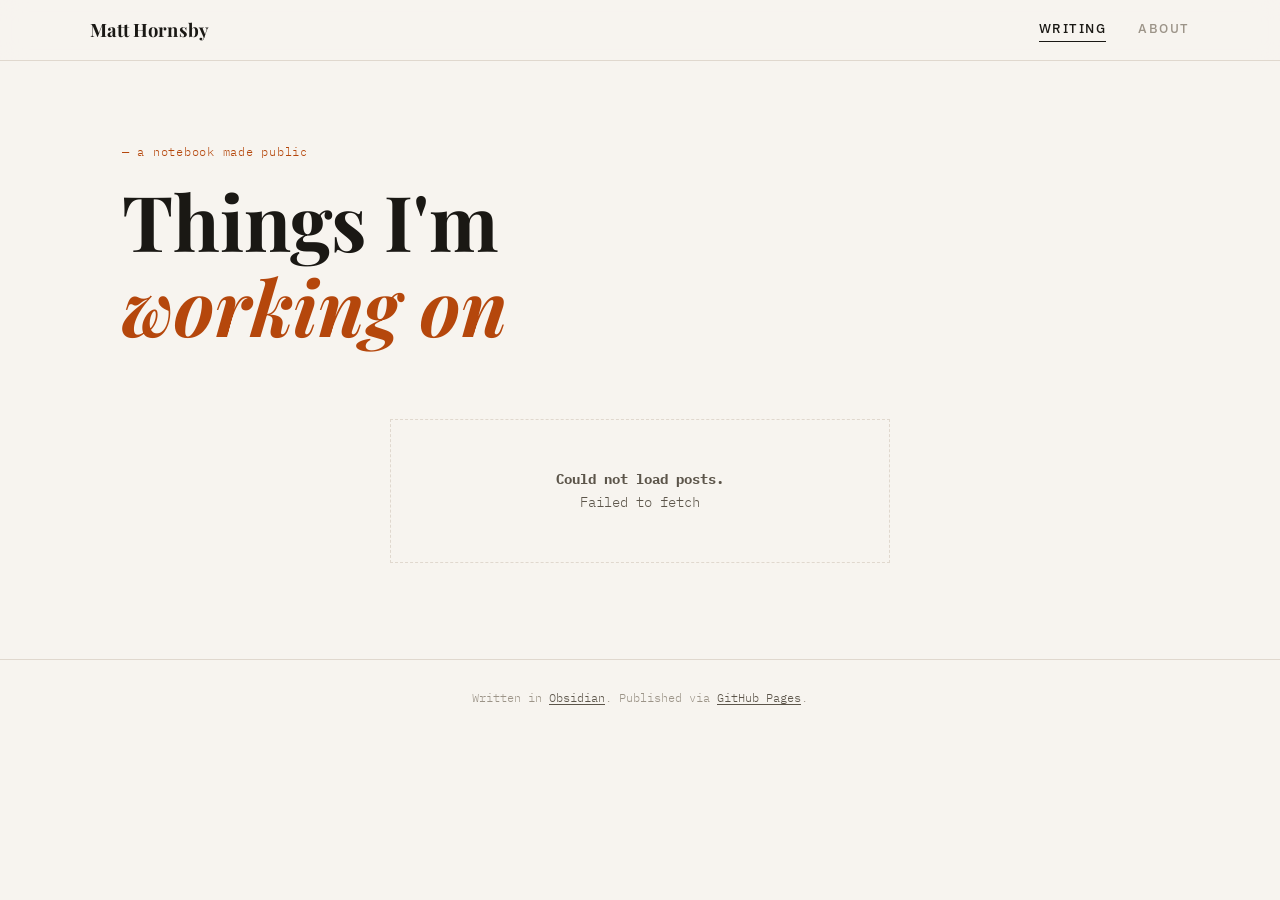
<file: index.html>
<!DOCTYPE html>
<html lang="en">
<head>
  <meta charset="UTF-8">
  <meta name="viewport" content="width=device-width, initial-scale=1.0">
  <title>Matt Hornsby — Writing</title>
  <link rel="stylesheet" href="style.css">
  <link rel="preconnect" href="https://fonts.googleapis.com">
  <link href="https://fonts.googleapis.com/css2?family=Playfair+Display:ital,wght@0,400;0,700;1,400&family=IBM+Plex+Mono:wght@400;500&family=IBM+Plex+Sans:wght@300;400;500&display=swap" rel="stylesheet">
</head>
<body class="home">

  <header class="site-header">
    <div class="header-inner">
      <a href="index.html" class="site-title">Matt Hornsby</a>
      <nav class="site-nav">
        <a href="index.html" class="nav-link active">Writing</a>
        <a href="about.html" class="nav-link">About</a>
      </nav>
    </div>
  </header>

  <main>
    <section class="hero">
      <p class="hero-label">— a notebook made public</p>
      <h1 class="hero-title">Things I'm<br><em>working on</em></h1>
    </section>

    <section class="posts-section">
      <div id="loading" class="loading-state">
        <span class="loading-dot"></span>
        <span class="loading-dot"></span>
        <span class="loading-dot"></span>
      </div>
      <div id="error" class="error-state" style="display:none"></div>
      <div id="posts-grid" class="posts-grid" style="display:none"></div>
    </section>
  </main>

  <footer class="site-footer">
    <p>Written in <a href="https://obsidian.md" target="_blank">Obsidian</a>. Published via <a href="https://pages.github.com" target="_blank">GitHub Pages</a>.</p>
  </footer>

  <script>
    // =========================================================
    // CONFIGURATION
    // VAULT_USER / VAULT_REPO  → the separate repo your Obsidian
    //                            vault pushes to (all .md files)
    // SITE_USER  / SITE_REPO   → this GitHub Pages repo
    //                            (only needed if you want to link
    //                            back to the source; not used for
    //                            fetching posts)
    // =========================================================
    const VAULT_USER = 'MattHSBY';
    const VAULT_REPO = 'blog-vault';   // e.g. 'blog-vault'
    // =========================================================

    const VAULT_API = `https://api.github.com/repos/${VAULT_USER}/${VAULT_REPO}`;

    // Files/folders at the vault root to skip (Obsidian internals,
    // README, etc). Add anything you don't want to appear as posts.
    const IGNORE = new Set(['.obsidian', '.git', 'README.md', 'readme.md']);

    // Recursively fetch all .md files from the vault repo root
    async function fetchAllPosts(path = '') {
      const url = path
        ? `${VAULT_API}/contents/${path}`
        : `${VAULT_API}/contents`;
      const res = await fetch(url);
      if (!res.ok) throw new Error(
        `GitHub API ${res.status} — check VAULT_USER and VAULT_REPO in index.html`
      );
      const items = await res.json();

      const posts = [];
      for (const item of items) {
        if (IGNORE.has(item.name)) continue;
        if (item.type === 'dir') {
          posts.push(...await fetchAllPosts(item.path));
        } else if (item.type === 'file' && item.name.endsWith('.md')) {
          posts.push(item);
        }
      }
      return posts;
    }

    async function fetchMarkdown(downloadUrl) {
      const res = await fetch(downloadUrl);
      return res.text();
    }

    function parsePost(raw) {
      const lines = raw.split('\n').map(l => l.trim()).filter(Boolean);
      let title = null, dateStr = null;
      const bodyLines = [];

      for (const line of lines) {
        if (!title && line.startsWith('# ')) {
          title = line.replace(/^#\s+/, '');
        } else if (!dateStr && title && /^\*[^*]+\*$/.test(line)) {
          dateStr = line.replace(/^\*|\*$/g, '');
        } else if (title) {
          bodyLines.push(line);
        }
      }

      const previewRaw = bodyLines.slice(0, 6).join(' ');
      const preview = previewRaw
        .replace(/^#{1,6}\s+/gm, '')
        .replace(/\*\*(.+?)\*\*/g, '$1')
        .replace(/\*(.+?)\*/g, '$1')
        .replace(/`(.+?)`/g, '$1')
        .replace(/\[(.+?)\]\(.+?\)/g, '$1')
        .replace(/^[-*>]\s+/gm, '')
        .trim()
        .slice(0, 220);

      return {
        title: title || 'Untitled',
        dateStr,
        preview: preview + (preview.length === 220 ? '…' : '')
      };
    }

    // post.html reads vault credentials from query params
    function postUrl(filePath) {
      return `post.html?path=${encodeURIComponent(filePath)}&user=${VAULT_USER}&repo=${VAULT_REPO}`;
    }

    function renderCard(filePath, meta) {
      // All folder segments become individual category tags
      const parts = filePath.replace(/\.md$/, '').split('/');
      const folders = parts.slice(0, -1); // everything except the filename
      const categoryHTML = folders.length
        ? folders.map((f, i) =>
            `${i > 0 ? '<span class="card-category-sep">›</span>' : ''}<span class="card-category">${f}</span>`
          ).join('')
        : '';

      const card = document.createElement('article');
      card.className = 'post-card';
      card.innerHTML = `
        <a href="${postUrl(filePath)}" class="card-link">
          <div class="card-meta">
            ${categoryHTML}
            ${meta.dateStr ? `<span class="card-date">${meta.dateStr}</span>` : ''}
          </div>
          <h2 class="card-title">${meta.title}</h2>
          <p class="card-preview">${meta.preview}</p>
          <span class="card-read">Read →</span>
        </a>
      `;
      return card;
    }

    async function init() {
      const loading = document.getElementById('loading');
      const errorEl = document.getElementById('error');
      const grid    = document.getElementById('posts-grid');

      try {
        const files = await fetchAllPosts();
        if (files.length === 0) {
          loading.style.display = 'none';
          errorEl.style.display = 'block';
          errorEl.textContent = 'No posts found yet. Push some .md files to your vault repo.';
          return;
        }

        const metas = await Promise.all(
          files.map(f => fetchMarkdown(f.download_url).then(raw => ({
            path: f.path,
            ...parsePost(raw)
          })))
        );

        metas.sort((a, b) => {
          if (a.dateStr && b.dateStr) return b.dateStr.localeCompare(a.dateStr);
          if (a.dateStr) return -1;
          if (b.dateStr) return 1;
          return a.title.localeCompare(b.title);
        });

        loading.style.display = 'none';
        grid.style.display = 'grid';
        metas.forEach(m => grid.appendChild(renderCard(m.path, m)));

      } catch (err) {
        loading.style.display = 'none';
        errorEl.style.display = 'block';
        errorEl.innerHTML = `<strong>Could not load posts.</strong><br>${err.message}`;
      }
    }

    init();
  </script>
</body>
</html>
</file>
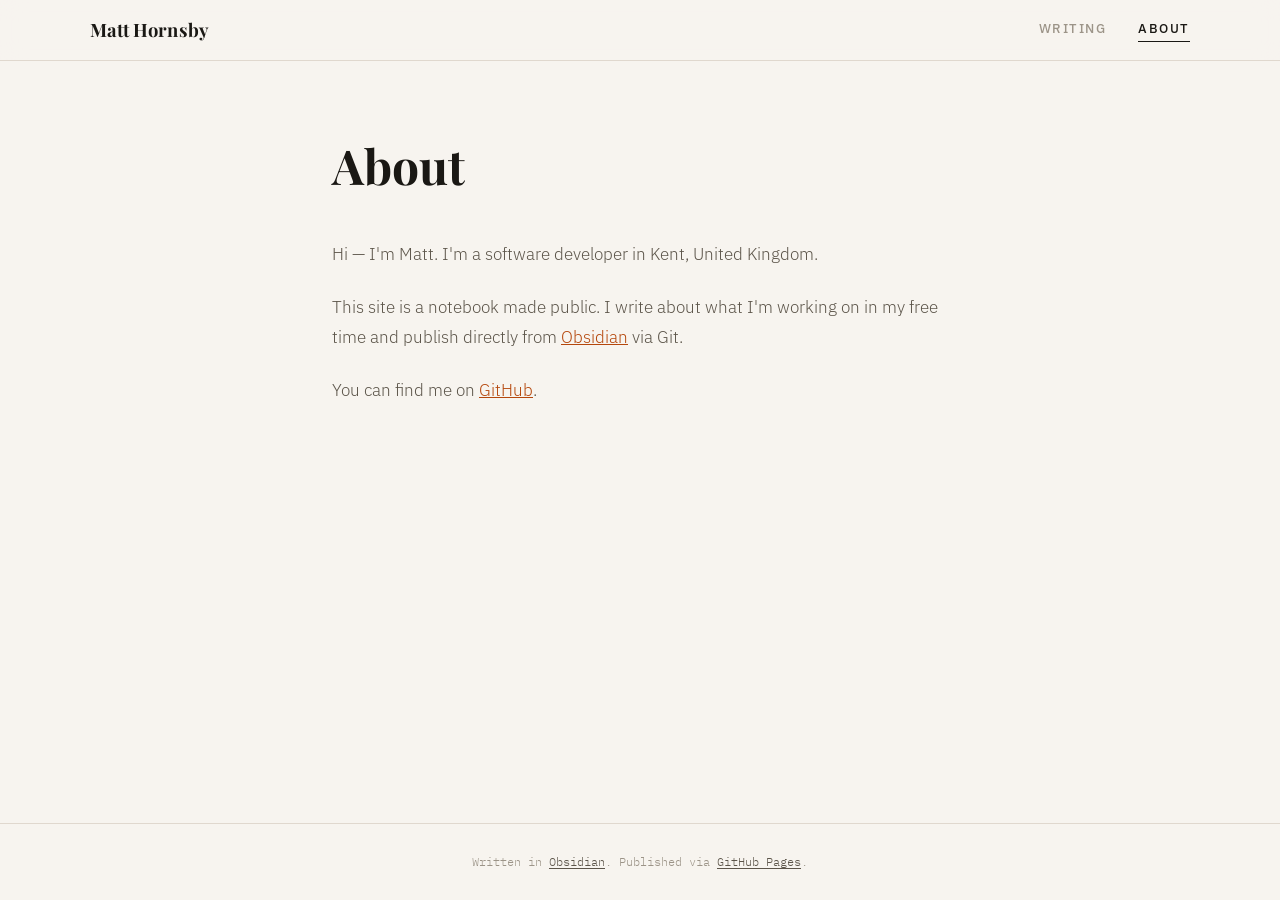
<file: about.html>
<!DOCTYPE html>
<html lang="en">
<head>
  <meta charset="UTF-8">
  <meta name="viewport" content="width=device-width, initial-scale=1.0">
  <title>About — Matt Hornsby</title>
  <link rel="stylesheet" href="style.css">
  <link rel="preconnect" href="https://fonts.googleapis.com">
  <link href="https://fonts.googleapis.com/css2?family=Playfair+Display:ital,wght@0,400;0,700;1,400&family=IBM+Plex+Mono:wght@400;500&family=IBM+Plex+Sans:wght@300;400;500&display=swap" rel="stylesheet">
  <style>
    .about-layout {
      max-width: 680px;
      margin: 0 auto;
      padding: 4rem 2rem 6rem;
      flex: 1;
    }
    .about-layout h1 {
      font-family: var(--font-display);
      font-size: 3rem;
      font-weight: 700;
      margin-bottom: 2rem;
    }
    .about-layout p {
      font-size: 1.0625rem;
      line-height: 1.8;
      color: var(--ink-light);
      margin-bottom: 1.4rem;
    }
    .about-layout a { color: var(--accent); text-decoration: underline; }
  </style>
</head>
<body>
  <header class="site-header">
    <div class="header-inner">
      <a href="index.html" class="site-title">Matt Hornsby</a>
      <nav class="site-nav">
        <a href="index.html" class="nav-link">Writing</a>
        <a href="about.html" class="nav-link active">About</a>
      </nav>
    </div>
  </header>

  <main class="about-layout">
    <h1>About</h1>
    <p>Hi — I'm Matt. I'm a software developer in Kent, United Kingdom.</p>
    <p>This site is a notebook made public. I write about what I'm working on in my free time and publish directly from <a href="https://obsidian.md" target="_blank">Obsidian</a> via Git.</p>
    <p>You can find me on <a href="https://github.com/MattHSBY">GitHub</a>.</p>
  </main>

  <footer class="site-footer">
    <p>Written in <a href="https://obsidian.md" target="_blank">Obsidian</a>. Published via <a href="https://pages.github.com" target="_blank">GitHub Pages</a>.</p>
  </footer>
</body>
</html>
</file>
<file: style.css>
/* ============================================================
   DESIGN SYSTEM
   ============================================================ */
:root {
  --ink:        #1a1814;
  --ink-light:  #5c554a;
  --ink-faint:  #9c9488;
  --paper:      #f7f4ef;
  --paper-warm: #f0ebe2;
  --paper-card: #faf8f4;
  --accent:     #b5470c;
  --accent-dim: #d4622a;
  --rule:       #e0d8ce;

  --font-display: 'Playfair Display', Georgia, serif;
  --font-body:    'IBM Plex Sans', system-ui, sans-serif;
  --font-mono:    'IBM Plex Mono', 'Courier New', monospace;

  --max-width: 1100px;
  --post-width: 680px;
}

/* ============================================================
   RESET & BASE
   ============================================================ */
*, *::before, *::after { box-sizing: border-box; margin: 0; padding: 0; }

html { font-size: 16px; scroll-behavior: smooth; }

body {
  background: var(--paper);
  color: var(--ink);
  font-family: var(--font-body);
  font-weight: 300;
  line-height: 1.7;
  min-height: 100vh;
  display: flex;
  flex-direction: column;
}

a { color: inherit; text-decoration: none; }

/* ============================================================
   HEADER
   ============================================================ */
.site-header {
  border-bottom: 1px solid var(--rule);
  padding: 0 2rem;
  position: sticky;
  top: 0;
  background: color-mix(in srgb, var(--paper) 92%, transparent);
  backdrop-filter: blur(12px);
  z-index: 100;
}

.header-inner {
  max-width: var(--max-width);
  margin: 0 auto;
  display: flex;
  align-items: center;
  justify-content: space-between;
  height: 60px;
}

.site-title {
  font-family: var(--font-display);
  font-size: 1.15rem;
  font-weight: 700;
  letter-spacing: 0.01em;
  color: var(--ink);
  transition: color 0.2s;
}
.site-title:hover { color: var(--accent); }

.site-nav { display: flex; gap: 2rem; }

.nav-link {
  font-size: 0.8rem;
  font-weight: 500;
  letter-spacing: 0.12em;
  text-transform: uppercase;
  color: var(--ink-faint);
  transition: color 0.2s;
  padding-bottom: 2px;
  border-bottom: 1px solid transparent;
}
.nav-link:hover,
.nav-link.active {
  color: var(--ink);
  border-bottom-color: var(--ink);
}

/* ============================================================
   HERO
   ============================================================ */
.hero {
  max-width: var(--max-width);
  margin: 0 auto;
  padding: 5rem 2rem 3.5rem;
}

.hero-label {
  font-family: var(--font-mono);
  font-size: 0.78rem;
  color: var(--accent);
  letter-spacing: 0.06em;
  margin-bottom: 1rem;
}

.hero-title {
  font-family: var(--font-display);
  font-size: clamp(2.8rem, 6vw, 4.8rem);
  font-weight: 700;
  line-height: 1.1;
  color: var(--ink);
}

.hero-title em {
  font-style: italic;
  color: var(--accent);
}

/* ============================================================
   POSTS GRID
   ============================================================ */
.posts-section {
  max-width: var(--max-width);
  margin: 0 auto;
  padding: 1rem 2rem 6rem;
  flex: 1;
}

.posts-grid {
  display: grid;
  grid-template-columns: repeat(auto-fill, minmax(300px, 1fr));
  gap: 1.5px;
  border: 1.5px solid var(--rule);
}

.post-card {
  background: var(--paper-card);
  border: none;
}

.card-link {
  display: block;
  padding: 2rem 2rem 1.75rem;
  height: 100%;
  border: 1.5px solid transparent;
  transition: background 0.2s, border-color 0.2s;
  position: relative;
  overflow: hidden;
}
.card-link::before {
  content: '';
  position: absolute;
  top: 0; left: 0;
  width: 3px;
  height: 100%;
  background: var(--accent);
  transform: scaleY(0);
  transform-origin: bottom;
  transition: transform 0.25s ease;
}
.card-link:hover { background: var(--paper-warm); }
.card-link:hover::before { transform: scaleY(1); }

.card-meta {
  display: flex;
  gap: 0.75rem;
  align-items: center;
  margin-bottom: 0.85rem;
  flex-wrap: wrap;
}

.card-category-sep,
.post-category-sep {
  font-size: 0.7rem;
  color: var(--ink-faint);
  margin: 0 2px;
  user-select: none;
}

.post-category-breadcrumb {
  display: flex;
  align-items: center;
  flex-wrap: wrap;
  gap: 0;
}

.card-category {
  font-family: var(--font-mono);
  font-size: 0.68rem;
  letter-spacing: 0.1em;
  text-transform: uppercase;
  color: var(--accent);
  background: color-mix(in srgb, var(--accent) 10%, transparent);
  padding: 0.2em 0.6em;
  border-radius: 2px;
}

.card-date {
  font-family: var(--font-mono);
  font-size: 0.72rem;
  color: var(--ink-faint);
}

.card-title {
  font-family: var(--font-display);
  font-size: 1.25rem;
  font-weight: 700;
  line-height: 1.3;
  color: var(--ink);
  margin-bottom: 0.75rem;
}

.card-preview {
  font-size: 0.875rem;
  color: var(--ink-light);
  line-height: 1.65;
  margin-bottom: 1.5rem;
}

.card-read {
  font-family: var(--font-mono);
  font-size: 0.72rem;
  letter-spacing: 0.08em;
  color: var(--accent);
  display: block;
}

/* ============================================================
   LOADING & ERROR STATES
   ============================================================ */
.loading-state {
  display: flex;
  gap: 0.5rem;
  justify-content: center;
  padding: 4rem 0;
}

.loading-dot {
  width: 6px; height: 6px;
  border-radius: 50%;
  background: var(--ink-faint);
  animation: pulse 1.2s ease-in-out infinite;
}
.loading-dot:nth-child(2) { animation-delay: 0.2s; }
.loading-dot:nth-child(3) { animation-delay: 0.4s; }

@keyframes pulse {
  0%, 80%, 100% { transform: scale(0.7); opacity: 0.4; }
  40% { transform: scale(1); opacity: 1; }
}

.error-state {
  padding: 3rem 2rem;
  max-width: 500px;
  margin: 0 auto;
  text-align: center;
  font-family: var(--font-mono);
  font-size: 0.85rem;
  color: var(--ink-light);
  border: 1px dashed var(--rule);
}

/* ============================================================
   POST PAGE LAYOUT
   ============================================================ */
.post-layout {
  display: grid;
  grid-template-columns: 260px 1fr;
  max-width: var(--max-width);
  margin: 0 auto;
  flex: 1;
  width: 100%;
  padding: 0 1rem;
  gap: 3rem;
  align-items: start;
}

/* ---- SIDEBAR ---- */
.sidebar {
  position: sticky;
  top: 80px;
  padding: 2.5rem 0 2rem;
  border-right: 1px solid var(--rule);
  max-height: calc(100vh - 80px);
  overflow-y: auto;
}
.sidebar::-webkit-scrollbar { width: 4px; }
.sidebar::-webkit-scrollbar-track { background: transparent; }
.sidebar::-webkit-scrollbar-thumb { background: var(--rule); border-radius: 4px; }

.sidebar-inner { padding-right: 2rem; }

.back-link {
  font-family: var(--font-mono);
  font-size: 0.72rem;
  letter-spacing: 0.06em;
  color: var(--ink-faint);
  display: inline-block;
  margin-bottom: 2rem;
  transition: color 0.2s;
}
.back-link:hover { color: var(--accent); }

.sidebar-heading {
  font-family: var(--font-mono);
  font-size: 0.65rem;
  letter-spacing: 0.14em;
  text-transform: uppercase;
  color: var(--ink-faint);
  margin-bottom: 1rem;
}

.sidebar-nav { display: flex; flex-direction: column; gap: 0; }

.sidebar-link {
  font-size: 0.82rem;
  color: var(--ink-light);
  padding: 0.5rem 0.75rem;
  border-radius: 3px;
  transition: background 0.15s, color 0.15s;
  line-height: 1.4;
  border-left: 2px solid transparent;
}
.sidebar-link:hover { background: var(--paper-warm); color: var(--ink); }
.sidebar-link.active {
  color: var(--accent);
  border-left-color: var(--accent);
  background: color-mix(in srgb, var(--accent) 6%, transparent);
}

.sidebar-loading {
  font-family: var(--font-mono);
  font-size: 0.75rem;
  color: var(--ink-faint);
  padding: 0.5rem 0.75rem;
}

/* ---- POST MAIN ---- */
.post-main {
  padding: 3rem 0 6rem;
  max-width: var(--post-width);
}

.post-header { margin-bottom: 3rem; }

.post-header-meta {
  display: flex;
  gap: 0.75rem;
  align-items: center;
  flex-wrap: wrap;
  margin-bottom: 1rem;
}

.post-category {
  font-family: var(--font-mono);
  font-size: 0.68rem;
  letter-spacing: 0.1em;
  text-transform: uppercase;
  color: var(--accent);
  background: color-mix(in srgb, var(--accent) 10%, transparent);
  padding: 0.2em 0.6em;
  border-radius: 2px;
}

.post-date {
  font-family: var(--font-mono);
  font-size: 0.78rem;
  color: var(--ink-faint);
}

.post-title {
  font-family: var(--font-display);
  font-size: clamp(2rem, 4vw, 3rem);
  font-weight: 700;
  line-height: 1.2;
  color: var(--ink);
}

/* ---- POST BODY TYPOGRAPHY ---- */
.post-body {
  font-size: 1.0625rem;
  line-height: 1.8;
  color: var(--ink);
}

.post-body h2 {
  font-family: var(--font-display);
  font-size: 1.65rem;
  font-weight: 700;
  margin: 2.75rem 0 1rem;
  color: var(--ink);
}

.post-body h3 {
  font-family: var(--font-display);
  font-size: 1.25rem;
  font-weight: 700;
  font-style: italic;
  margin: 2.25rem 0 0.75rem;
  color: var(--ink);
}

.post-body h4 {
  font-family: var(--font-mono);
  font-size: 0.8rem;
  letter-spacing: 0.1em;
  text-transform: uppercase;
  color: var(--ink-light);
  margin: 2rem 0 0.5rem;
}

.post-body p { margin-bottom: 1.4rem; }

.post-body a {
  color: var(--accent);
  text-decoration: underline;
  text-decoration-color: color-mix(in srgb, var(--accent) 40%, transparent);
  text-underline-offset: 3px;
  transition: text-decoration-color 0.2s;
}
.post-body a:hover { text-decoration-color: var(--accent); }

.post-body strong { font-weight: 500; color: var(--ink); }
.post-body em { font-style: italic; }

.post-body code {
  font-family: var(--font-mono);
  font-size: 0.875em;
  background: var(--paper-warm);
  border: 1px solid var(--rule);
  padding: 0.1em 0.4em;
  border-radius: 3px;
  color: var(--accent);
}

.post-body pre {
  background: var(--ink);
  color: #d4c9b8;
  padding: 1.5rem;
  border-radius: 4px;
  overflow-x: auto;
  margin: 1.5rem 0;
  font-family: var(--font-mono);
  font-size: 0.85rem;
  line-height: 1.6;
}
.post-body pre code {
  background: none;
  border: none;
  padding: 0;
  color: inherit;
  font-size: inherit;
}

.post-body blockquote {
  border-left: 3px solid var(--accent);
  padding: 0.25rem 0 0.25rem 1.5rem;
  margin: 1.75rem 0;
  color: var(--ink-light);
  font-style: italic;
}

.post-body ul, .post-body ol {
  padding-left: 1.5rem;
  margin-bottom: 1.4rem;
}
.post-body li { margin-bottom: 0.4rem; }
.post-body ul li::marker { color: var(--accent); }

.post-body hr {
  border: none;
  border-top: 1px solid var(--rule);
  margin: 2.5rem 0;
}

.post-body img {
  max-width: 100%;
  border-radius: 4px;
  margin: 1.5rem 0;
}

.post-body table {
  width: 100%;
  border-collapse: collapse;
  margin: 1.5rem 0;
  font-size: 0.9rem;
}
.post-body th {
  font-family: var(--font-mono);
  font-size: 0.72rem;
  letter-spacing: 0.08em;
  text-transform: uppercase;
  color: var(--ink-faint);
  border-bottom: 2px solid var(--rule);
  padding: 0.5rem 0.75rem;
  text-align: left;
}
.post-body td {
  padding: 0.6rem 0.75rem;
  border-bottom: 1px solid var(--rule);
}

/* ---- POST NAV ---- */
.post-footer {
  margin-top: 4rem;
  padding-top: 2rem;
  border-top: 1px solid var(--rule);
}

.post-nav {
  display: grid;
  grid-template-columns: 1fr 1fr;
  gap: 1rem;
  margin-bottom: 2rem;
}

.post-nav-link {
  display: flex;
  flex-direction: column;
  gap: 0.35rem;
  padding: 1rem 1.25rem;
  background: var(--paper-card);
  border: 1px solid var(--rule);
  transition: border-color 0.2s, background 0.2s;
  border-radius: 3px;
}
.post-nav-link:hover { background: var(--paper-warm); border-color: var(--accent); }
.post-nav-link.next { text-align: right; }

.post-nav-link span:first-child {
  font-family: var(--font-mono);
  font-size: 0.68rem;
  letter-spacing: 0.1em;
  text-transform: uppercase;
  color: var(--ink-faint);
}
.post-nav-title {
  font-family: var(--font-display);
  font-size: 0.9rem;
  color: var(--ink);
  font-weight: 700;
}

.back-to-all {
  font-family: var(--font-mono);
  font-size: 0.75rem;
  color: var(--ink-faint);
  letter-spacing: 0.06em;
  transition: color 0.2s;
}
.back-to-all:hover { color: var(--accent); }

/* ============================================================
   FOOTER
   ============================================================ */
.site-footer {
  border-top: 1px solid var(--rule);
  padding: 1.75rem 2rem;
  text-align: center;
  font-family: var(--font-mono);
  font-size: 0.72rem;
  color: var(--ink-faint);
}
.site-footer a {
  color: var(--ink-light);
  text-decoration: underline;
  text-underline-offset: 2px;
}
.site-footer a:hover { color: var(--accent); }

/* ============================================================
   RESPONSIVE
   ============================================================ */
@media (max-width: 860px) {
  .post-layout {
    grid-template-columns: 1fr;
    padding: 0;
    gap: 0;
  }

  .sidebar {
    position: static;
    max-height: none;
    border-right: none;
    border-bottom: 1px solid var(--rule);
    padding: 1.25rem 1.5rem;
    overflow: visible;
  }

  .sidebar-inner { padding-right: 0; }

  .sidebar-heading, .sidebar-nav { display: none; }

  .back-link { margin-bottom: 0; }

  .post-main {
    padding: 2rem 1.5rem 4rem;
    max-width: 100%;
  }

  .post-nav { grid-template-columns: 1fr; }
  .post-nav-link.next { text-align: left; }
}

@media (max-width: 600px) {
  .hero { padding: 3rem 1.5rem 2rem; }
  .posts-section { padding: 1rem 0 4rem; }
  .posts-grid { gap: 1px; grid-template-columns: 1fr; border: none; }
  .post-card { border-bottom: 1px solid var(--rule); }
  .hero-title { font-size: 2.4rem; }
}
</file>
